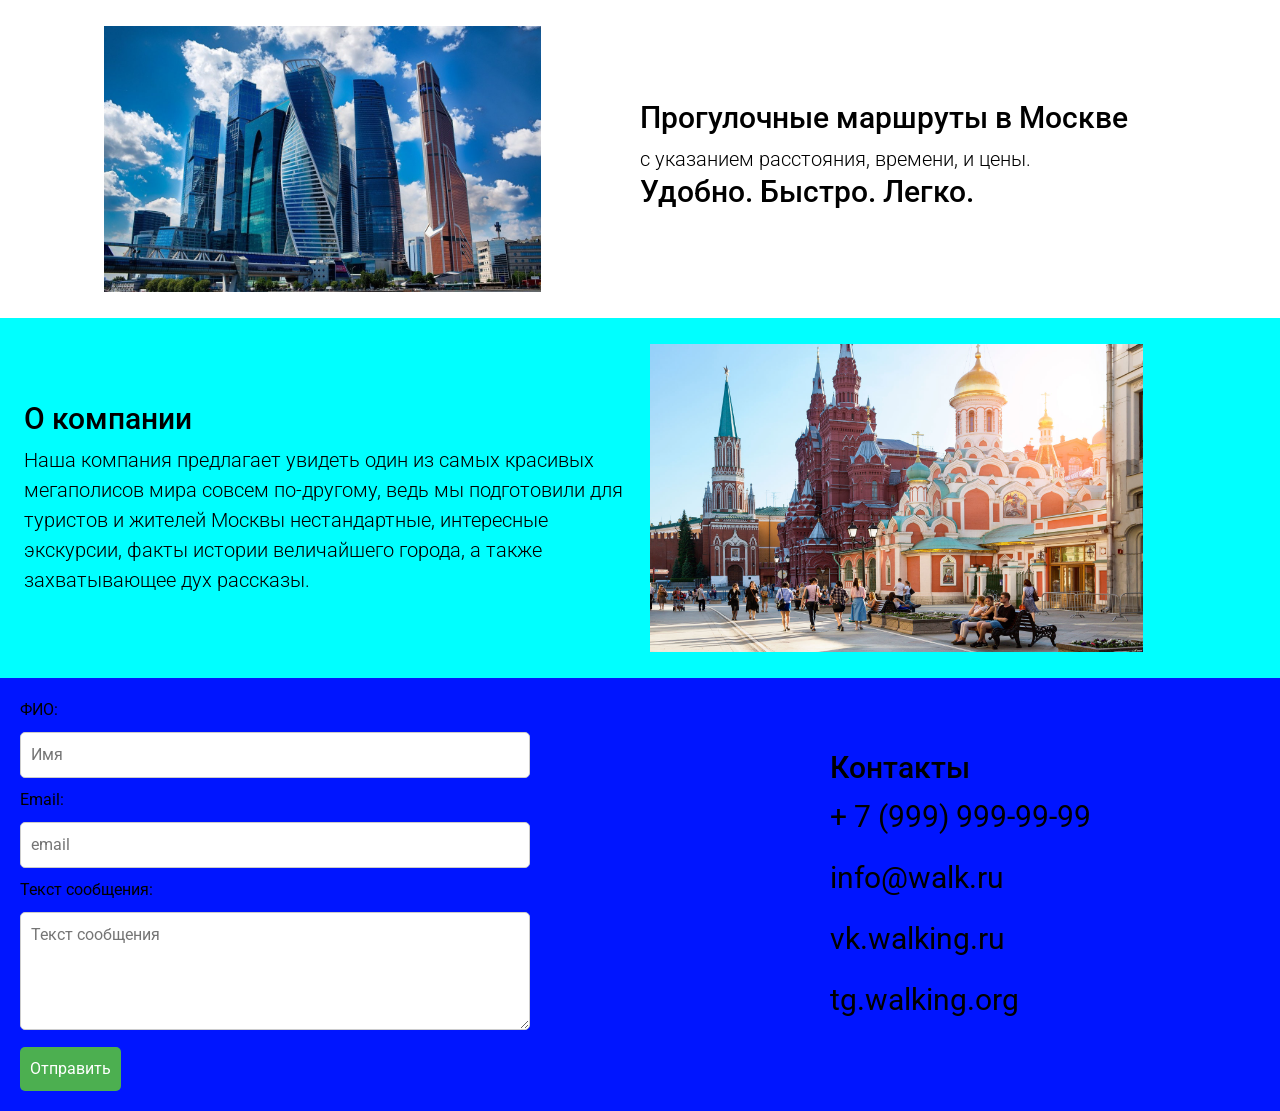
<file: index.html>
<!DOCTYPE html>
<html lang="en">
	<head>
		<meta charset="utf-8">
		<meta name="viewport" content="width=device-width, initial-scale=1">
		<title>Пешеход</title>
		<link rel="preconnect" href="https://fonts.googleapis.com">
		<link href="https://fonts.googleapis.com/css2?family=Roboto:wght@400;500;700&display=swap" rel="stylesheet">
		<link rel="stylesheet" href="https://cdn.jsdelivr.net/npm/bootstrap@5.3.0-alpha3/dist/css/bootstrap.min.css">
		<link rel="stylesheet" href="lab6.css">

	</head>
        <body>
            <div class="wrapper">
            <main>
                <div class="container px-4 col-xxl-12 py-3">
                    <div class="row align-items-center ">
                        <div class="col-10 col-sm-8 col-lg-6"> 
                            <img class="img-fluid" src="ms.jpg" alt="Моё фото" loading="lazy">
                        </div>
                        <div class="col-md-7 col-lg-6 text-align: center"> 
                            <div class="lead ">
                                <h1>Прогулочные маршруты в Москве</h1>
                                <a>с указанием расстояния, времени, и цены.</a><br>
                                <h1> Удобно. Быстро. Легко.</h1>
                            </div>
                        </div>
                    </div>
                </div>

                <div class="flex-container col-xxl-12 px-4 py-3" style="background-color:aqua">
                    <div class="row align-items-center">
                        <div class="col-md-7 col-lg-6 text-align: center"> 
                            <div class="lead ">
                                <h1>О компании</h1>
                                <a>Наша компания предлагает увидеть один из самых красивых мегаполисов мира
                                совсем по-другому, ведь мы подготовили для туристов и жителей Москвы нестандартные,
                                интересные экскурсии, факты истории величайшего города,
                                а также захватывающее дух рассказы.</a>
                            </div>
                        </div>
                        <div class="col-10 col-sm-8 col-lg-6"> 
                            <img class="img-fluid" src="mos.jpg" alt="Моё фото" loading="lazy">
                        </div>
                    </div>
                </div>
                
            </main>
            <footer> 
                <div class="flex-container ">
                <div class="row" style="background-color: rgb(0, 21, 255);">
                    <div class="col-md-6"> 
                      <form class="feedback-form form" method="post" action="https://httpbin.org/post">

                        <label for="name" class="form__label">ФИО:</label>
                        <input type="text" id="name" name="name" class="form__input" placeholder="Имя" required>
                
                        <label for="email" class="form__label">Email:</label>
                        <input
                          type="Email"
                          id="email"
                          name="email"
                          class="form__input"
                          placeholder="email"
                          required
                        >
            
                
                        <label for="message" class="form__label">Текст сообщения:</label>
                        <textarea
                          placeholder="Текст сообщения"
                          id="message"
                          name="message"
                          rows="4"
                          class="form__textarea"
                          required
                        ></textarea>
                
                        <button type="submit" class="form__button">Отправить</button>
                      </form>
                    </div>
                    <div class="col-md-6 cont">
                        <div>
                            <h1>Контакты</h1>
                            <p>+ 7 (999) 999-99-99</p>
                            <p>info@walk.ru</p>
                            <p href="https://vk.com/savelii_drozdov">vk.walking.ru</p>
                            <p href="https://t.me/savelii_drozdov">tg.walking.org</p>
                        </div>
                </div>
                    
                </div>
            </div>
            </footer>
            
        </div>
    </body>
</html>
</file>
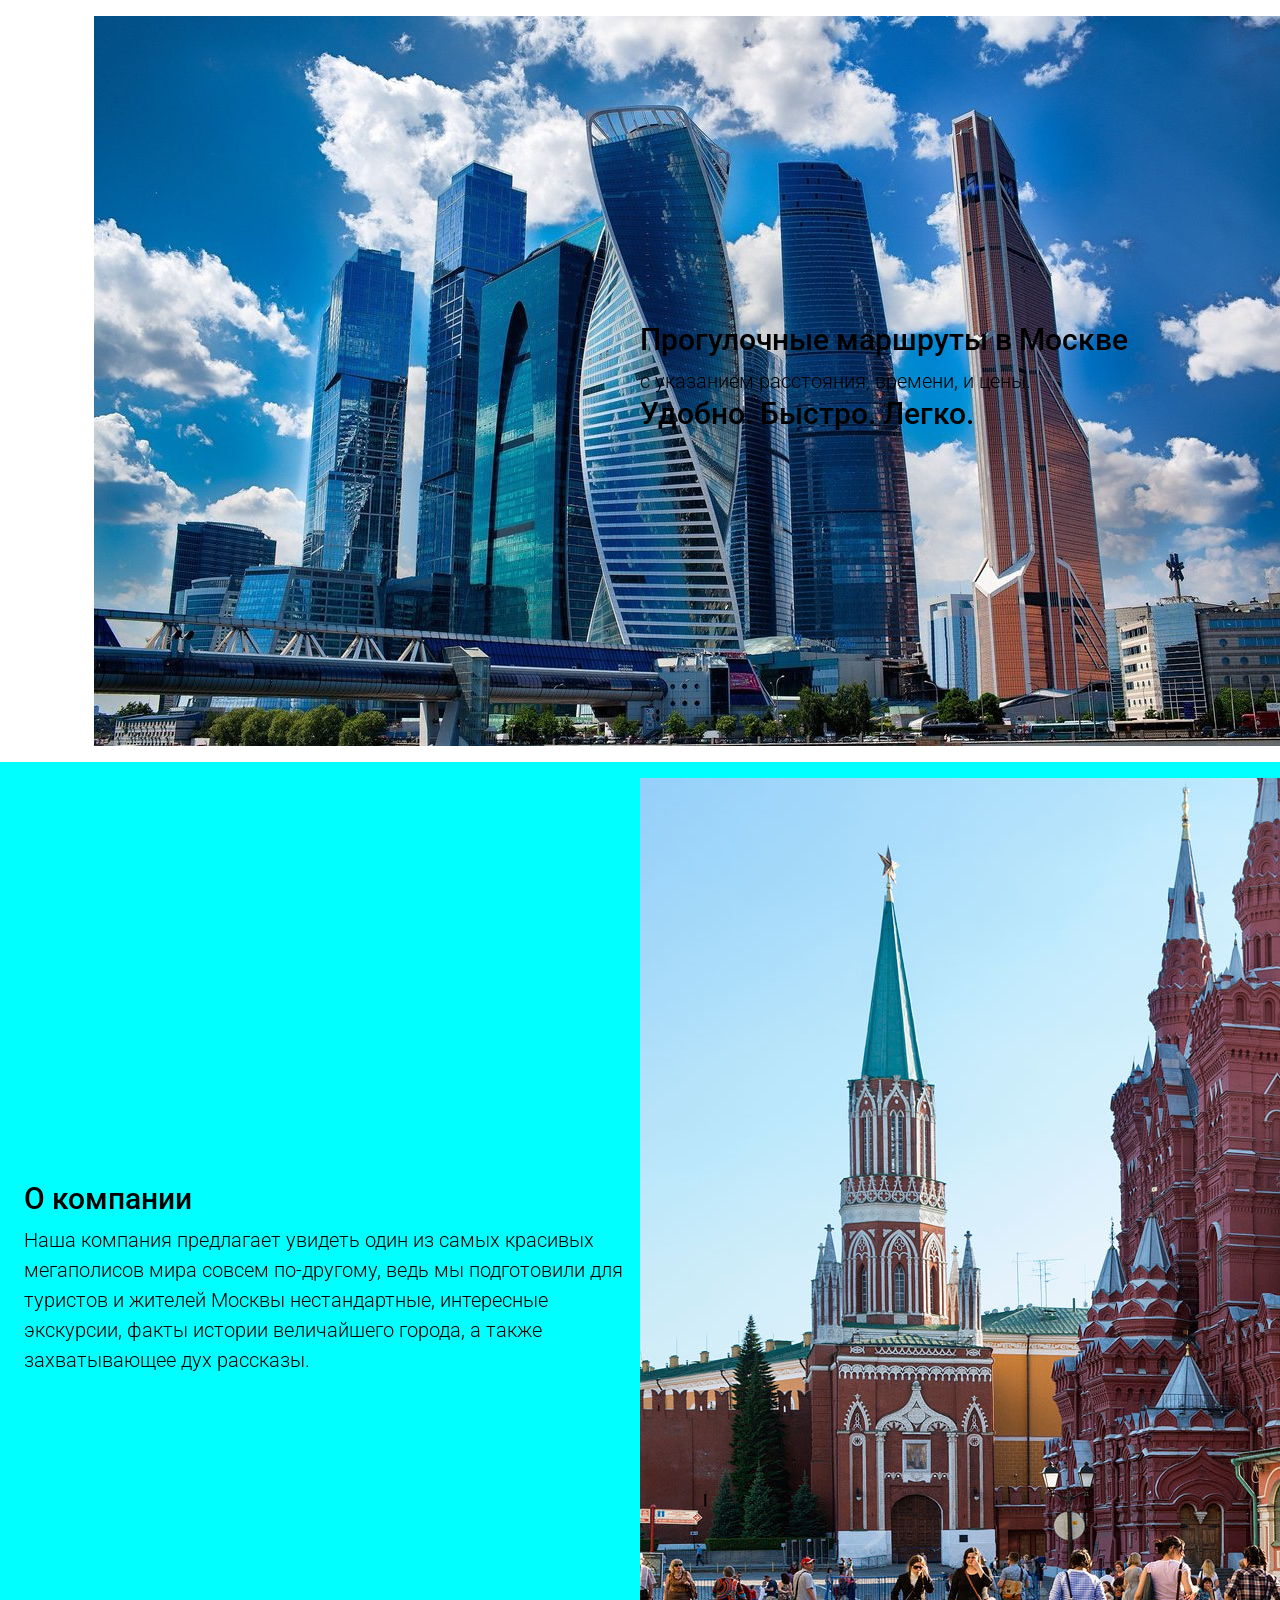
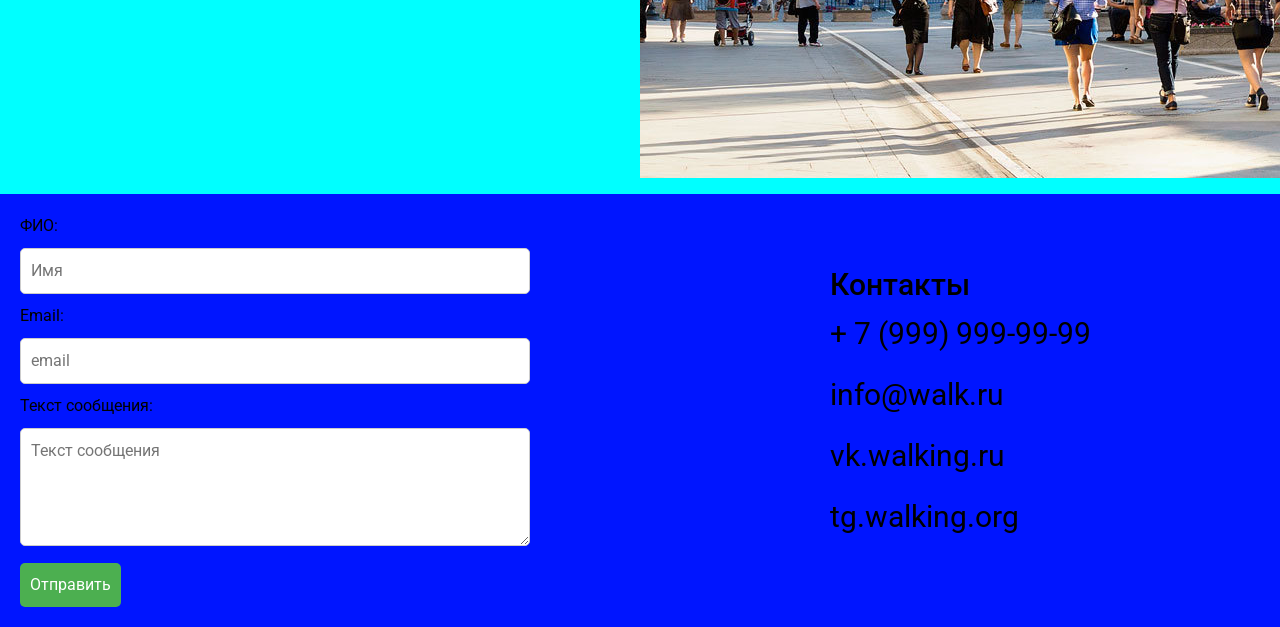
<file: lab6.html>
<!DOCTYPE html>
<html lang="en">
	<head>
		<meta charset="utf-8">
		<meta name="viewport" content="width=device-width, initial-scale=1">
		<title>Пешеход</title>
		<link rel="preconnect" href="https://fonts.googleapis.com">
		<link href="https://fonts.googleapis.com/css2?family=Roboto:wght@400;500;700&display=swap" rel="stylesheet">
		<link rel="stylesheet" href="https://cdn.jsdelivr.net/npm/bootstrap@5.3.0-alpha3/dist/css/bootstrap.min.css">
		<link rel="stylesheet" href="lab6.css">

	</head>
        <body>
            <div class="wrapper">
            <main>
                <div class="container col-xxl-8 px-4 py-3">
                    <div class="row align-items-center ">
                        <div class="col-10 col-sm-8 col-lg-6"> 
                            <img class="fotoLogo" src="ms.jpg" alt="Моё фото" loading="lazy">
                        </div>
                        <div class="col-md-7 col-lg-6 text-align: center"> 
                            <div class="lead justify-content: space-around">
                                <h1>Прогулочные маршруты в Москве</h1>
                                <a>с указанием расстояния, времени, и цены.</a><br>
                                <h1> Удобно. Быстро. Легко.</h1>
                            </div>
                        </div>
                    </div>
                </div>

                <div class="flex-container col-xxl-8 px-4 py-3" style="background-color:aqua">
                    <div class="row align-items-center">
                        
                        <div class="col-md-7 col-lg-6 text-align: center"> 
                            <div class="lead justify-content: space-around">
                                <!-- <a>Увлекательные путешествия с гидом или семьёй</a>
                                <a>Познавательные мероприятия, пешее наслаждение</a><br>
                                <a>потрясяющим городом, столицей России - Москве</a> -->
                                <h1>О компании</h1>
                                <a>Наша компания предлагает увидеть один из самых красивых мегаполисов мира
                                совсем по-другому, ведь мы подготовили для туристов и жителей Москвы нестандартные,
                                интересные экскурсии, факты истории величайшего города,
                                а также захватывающее дух рассказы.</a>
                            </div>
                        </div>
                        <div class="col-10 col-sm-8 col-lg-6"> 
                            <img class="fotog" src="mos.jpg" alt="Моё фото" loading="lazy">
                        </div>
                    </div>
                </div>
                
            </main>
            <footer> 
                <div class="flex-container ">
                <div class="row" style="background-color: rgb(0, 21, 255);">
                    <div class="col-md-6"> 
                      <form class="feedback-form form" method="post" action="https://httpbin.org/post">

                        <label for="name" class="form__label">ФИО:</label>
                        <input type="text" id="name" name="name" class="form__input" placeholder="Имя" required>
                
                        <label for="email" class="form__label">Email:</label>
                        <input
                          type="Email"
                          id="email"
                          name="email"
                          class="form__input"
                          placeholder="email"
                          required
                        >
            
                
                        <label for="message" class="form__label">Текст сообщения:</label>
                        <textarea
                          placeholder="Текст сообщения"
                          id="message"
                          name="message"
                          rows="4"
                          class="form__textarea"
                          required
                        ></textarea>
                
                        <button type="submit" class="form__button">Отправить</button>
                      </form>
                    </div>
                    <div class="col-md-6 cont">
                        <div>
                            <h1>Контакты</h1>
                            <p>+ 7 (999) 999-99-99</p>
                            <p>info@walk.ru</p>
                            <p href="https://vk.com/savelii_drozdov">vk.walking.ru</p>
                            <p href="https://t.me/savelii_drozdov">tg.walking.org</p>
                        </div>
                </div>
                    
                </div>
            </div>
            </footer>
            
        </div>
    </body>
</html>
</file>
<file: lab6.css>
:root{
    --bg-color:  #ffffff;
    --text-color: #000000;
    --accent-color:  #eeff00;
    --contrast-color:  #6a6a6a;
}


html,
body {
    height: 100%;
}

body {
    min-width: 320px;
    font-family: 'Roboto', sans-serif;
    background-color: var(--bg-color);
    color: var(--text-color);
}

.wrapper {
    min-height: 100%;
    display: flex;
    flex-direction: column;
}

main.main {
    flex: 1 1 auto;
}
/* header */

.page-content__text {
    margin-bottom: 15px;
}
.cont {
    display: grid;
    align-items: stretch;
    font-size: 30px;
    align-content: center;
    justify-content: space-around;
}

.row {
    --bs-gutter-x:0;
}

h1{
    font-size: 30px;
}

.page-content__text {
    margin-bottom: 15px;
}


.img-fluid {
    margin: 10px;
    max-width: 80%;
    height: auto;
}


footer {
    background-color: #744aea;
}
 

.form {
    max-width: 510px;
    margin: 20px ;
  }
  
.form__label  {
    display: block;
    margin-bottom: 10px;
  }
  
  .form__input,
  .form__textarea {
    width: 100%;
    padding: 10px;
    margin-bottom: 10px;
    border: 1px solid #ccc;
    border-radius: 5px;
    box-sizing: border-box;
  }
  
  .form__button {
    padding: 10px;
    background-color: #4caf50;
    color: #fff;
    border: none;
    border-radius: 5px;
    cursor: pointer;
  }
  
  .form__button:hover {
    background-color: #45a049;
  }
</file>
